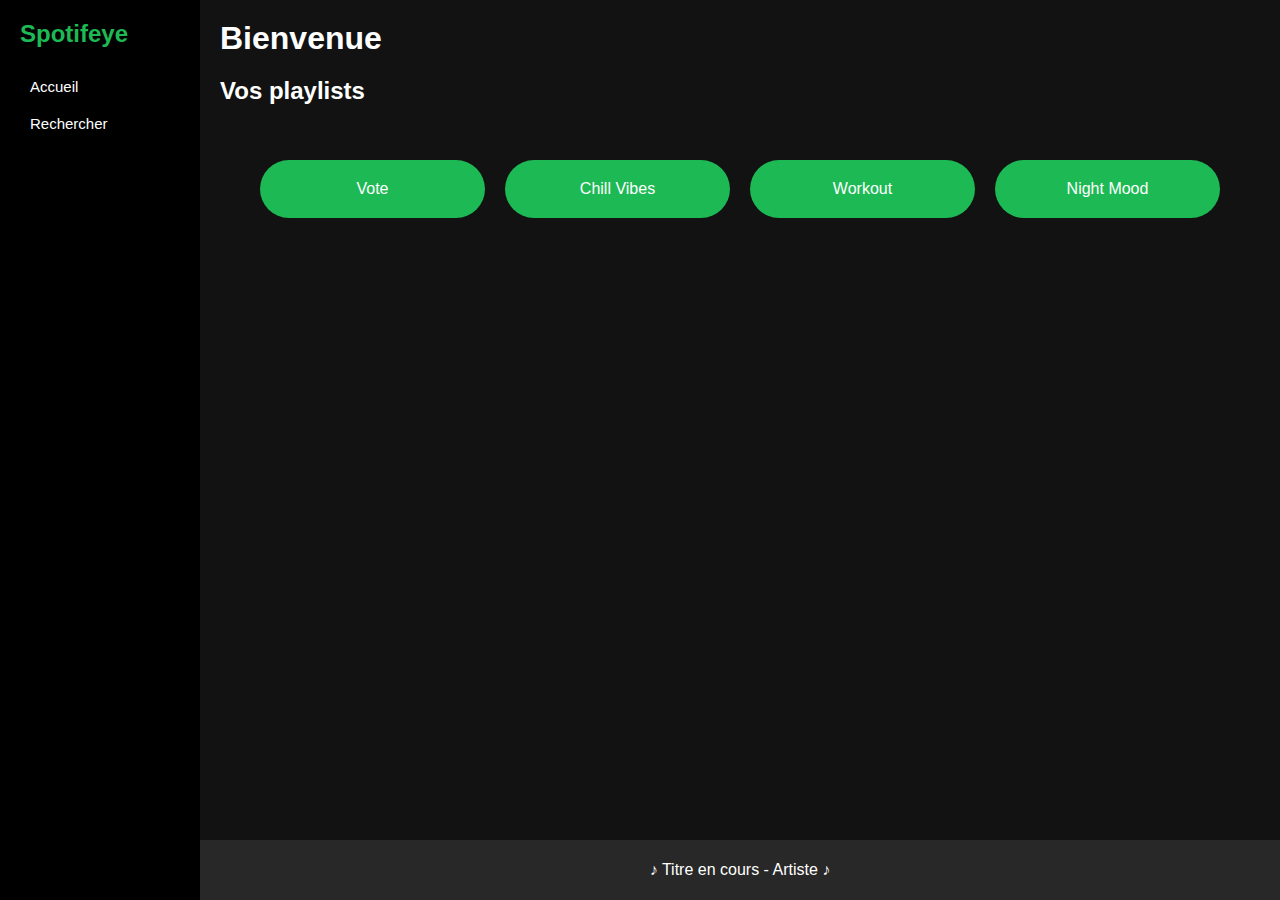
<file: index.html>
<!DOCTYPE html>
<html lang="fr">

<head>
  <meta charset="UTF-8">
  <meta name="viewport" content="width=device-width, initial-scale=1.0">
  <meta charset="utf-8">
  <title>Spotifeye</title>
  <link rel="stylesheet" href="style.css">
</head>

<body>
  <div class="sidebar">
    <h2>Spotifeye</h2>
    <ul>
      <button onclick="window.location.href='index.html'">Accueil</button>
      <button onclick="window.location.href='recherche.html'">Rechercher</button>
    </ul>
  </div>

  <div class="main">
    <header>
      <h1>Bienvenue</h1>
    </header>
    <section class="playlist">
      <h2>Vos playlists</h2>
      <div class="cards">
        <div class="cards">
          <a class="card" href="vote.html">Vote</a>
          <a class="card" href="chill_vibes.html">Chill Vibes</a>
          <a class="card" href="workout.html">Workout</a>
          <a class="card" href="night_mood.html">Night Mood</a>
        </div>

    </section>
  </div>

  <footer>
    <div class="player">
      <p>♪ Titre en cours - Artiste ♪</p>
    </div>
  </footer>
  <script src="script.js"></script>
</body>

</html>
</file>
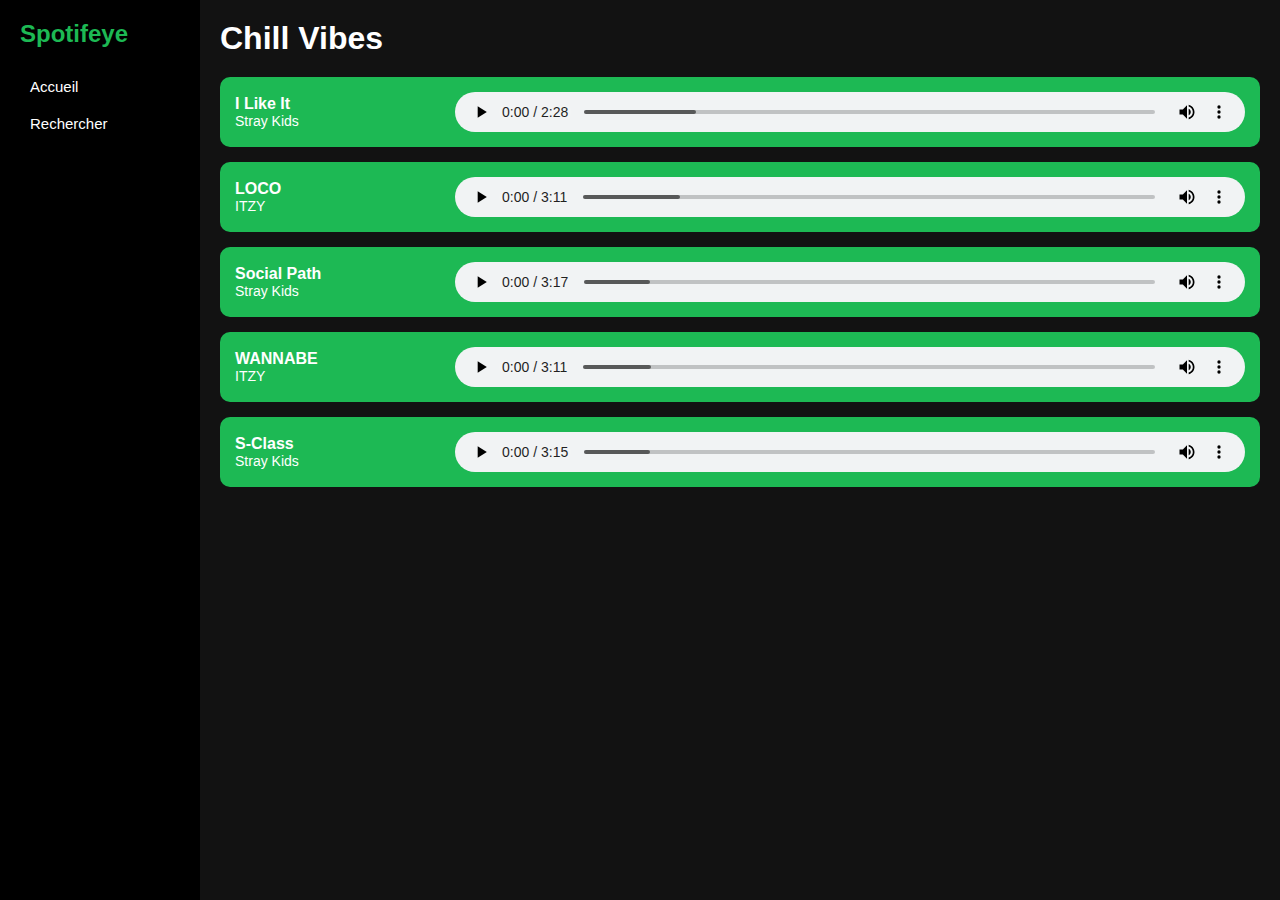
<file: chill_vibes.html>
<!DOCTYPE html>
<html lang="fr">
<head>
  <meta charset="UTF-8">
  <title>Spotifeye</title>
  <link rel="stylesheet" href="style.css">
</head>
<body>
  <div class="sidebar">
    <h2>Spotifeye</h2>
    <ul class="menu">
      <button onclick="window.location.href='index.html'">Accueil</button>
      <button onclick="window.location.href='recherche.html'">Rechercher</button>
    </ul>
  </div>

  <div class="main">
    <header>
      <h1>Chill Vibes</h1>
    </header>

    <div class="track-list">
      <div class="track-item">
        <div class="track-info">
          <div class="title">I Like It</div>
          <div class="artist">Stray Kids</div>
        </div>
        <audio controls src="I Like It.mp3"></audio>
      </div>

      <div class="track-item">
        <div class="track-info">
          <div class="title">LOCO</div>
          <div class="artist">ITZY</div>
        </div>
        <audio controls src="LOCO.mp3"></audio>
      </div>

      <div class="track-item">
        <div class="track-info">
          <div class="title">Social Path</div>
          <div class="artist">Stray Kids</div>
        </div>
        <audio controls src="Social Path (Feat. LiSA) (Korean Ver.).mp3"></audio>
      </div>

      <div class="track-item">
        <div class="track-info">
          <div class="title">WANNABE</div>
          <div class="artist">ITZY</div>
        </div>
        <audio controls src="WANNABE.mp3"></audio>
      </div>

      <div class="track-item">
        <div class="track-info">
          <div class="title">S-Class</div>
          <div class="artist">Stray Kids </div>
        </div>
        <audio controls src="S-Class.mp3"></audio>
      </div>
    </div>
  </div>
</body>
</html>
</file>
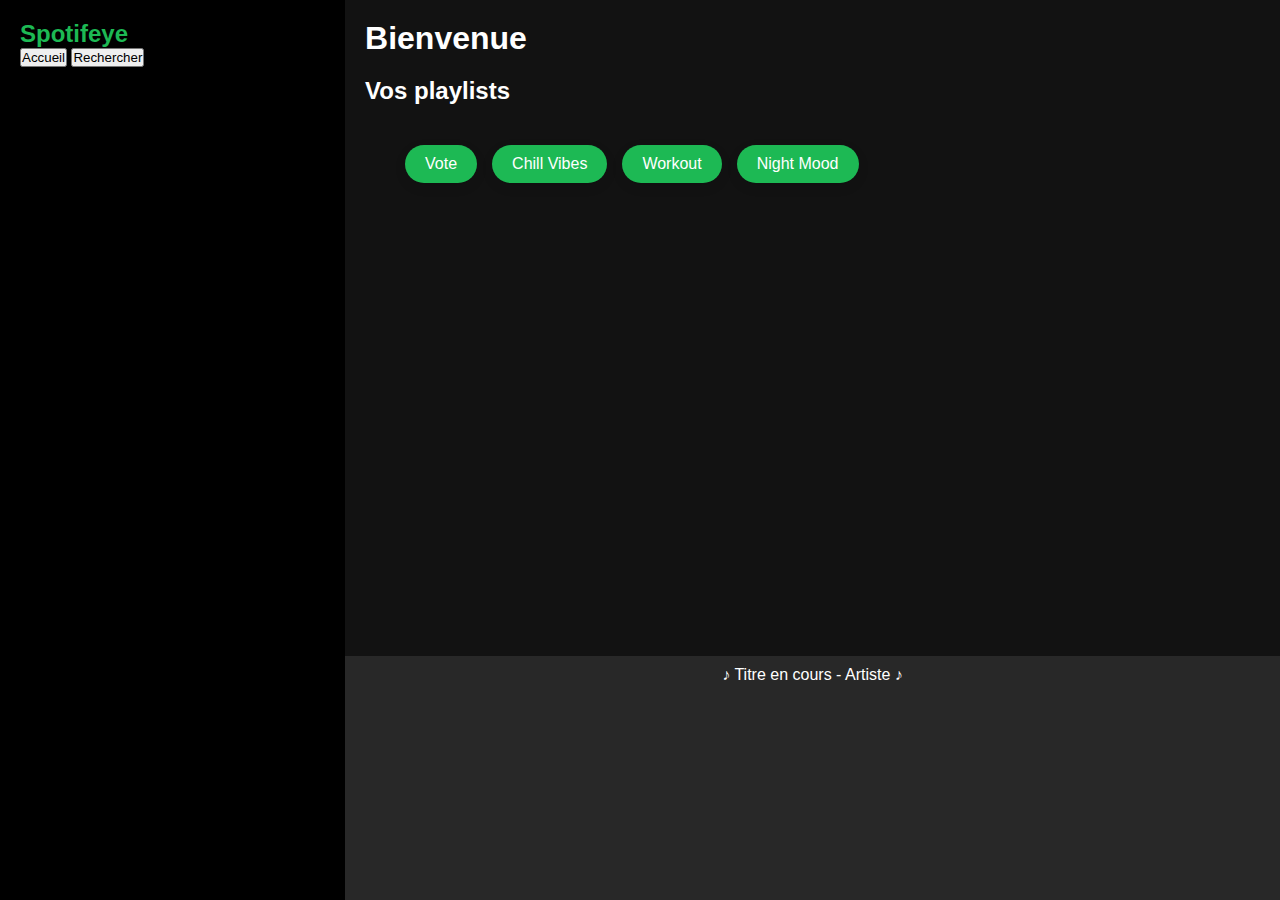
<file: projet_musique_nsi.html>
<!DOCTYPE html>
<html lang="fr">

<head>
  <meta charset="UTF-8">
  <meta name="viewport" content="width=device-width, initial-scale=1.0">
  <meta charset="utf-8">
  <title>Spotifeye</title>
  <link rel="stylesheet" href="Playlist_style.css">
</head>

<body>
  <div class="sidebar">
    <h2>Spotifeye</h2>
    <ul>
      <button onclick="window.location.href='projet_musique_nsi.html'">Accueil</button>
      <button onclick="window.location.href='recherche.html'">Rechercher</button>
    </ul>
  </div>

  <div class="main">
    <header>
      <h1>Bienvenue</h1>
    </header>
    <section class="playlist">
      <h2>Vos playlists</h2>
      <div class="cards">
        <div class="cards">
          <a class="card" href="vote.html">Vote</a>
          <a class="card" href="chill_vibes.html">Chill Vibes</a>
          <a class="card" href="workout.html">Workout</a>
          <a class="card" href="vote.html">Night Mood</a>
        </div>

    </section>
  </div>

  <footer>
    <div class="player">
      <p>♪ Titre en cours - Artiste ♪</p>
    </div>
  </footer>
  <script src="script.js"></script>
</body>

</html>
</file>
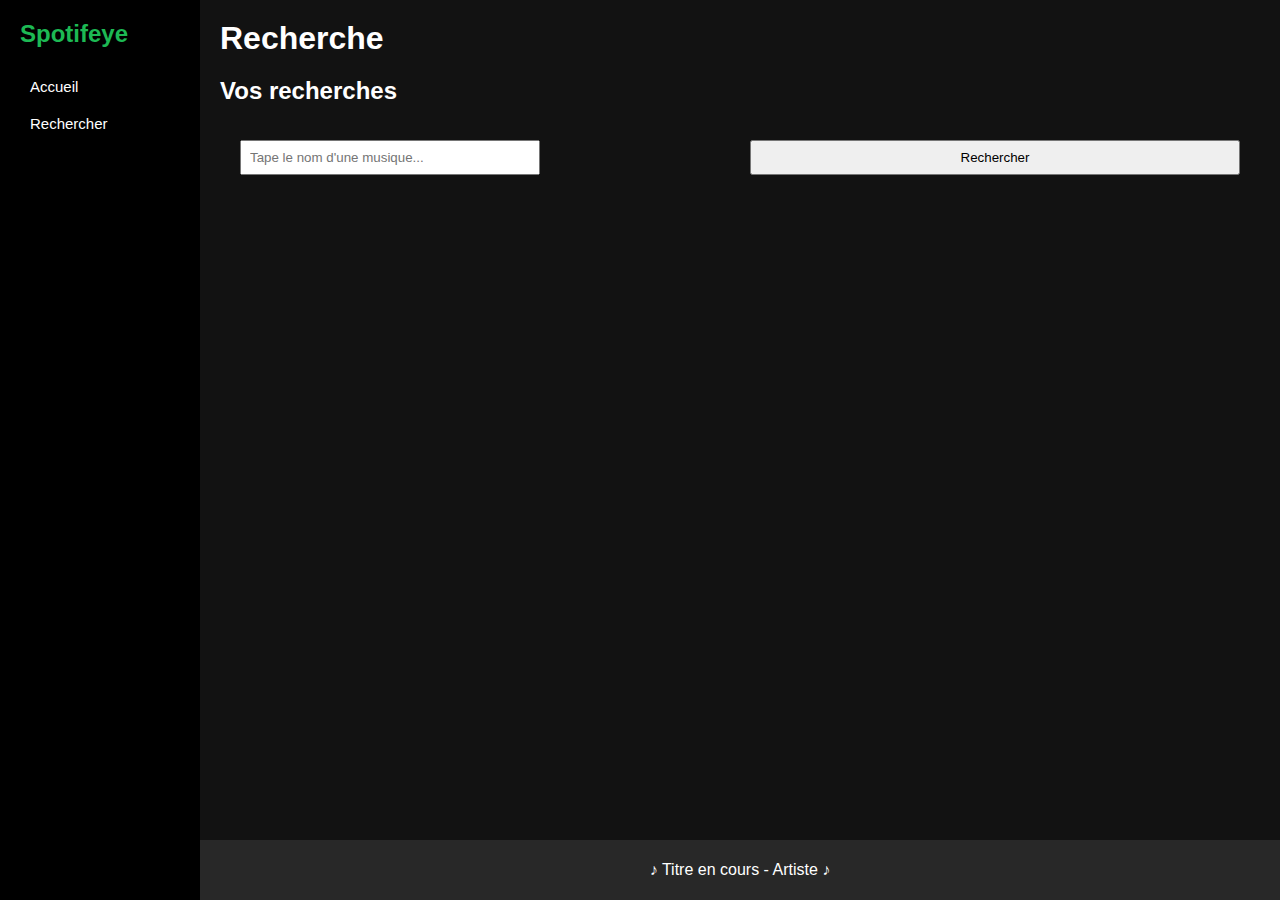
<file: recherche.html>
<!DOCTYPE html>
<html lang="fr">
<head>
  <meta charset="UTF-8">
  <meta name="viewport" content="width=device-width, initial-scale=1.0"><meta charset="utf-8">
  <title>Spotifeye</title>
  <link rel="stylesheet" href="style.css">
</head>
<body>
  <div class="sidebar">
    <h2>Spotifeye</h2>
    <ul>
      <button onclick="window.location.href='index.html'">Accueil</button>
      <button onclick="window.location.href='recherche.html'">Rechercher</button>
    </ul>
  </div>

  <div class="main">
    <header>
      <h1>Recherche</h1>
    </header>
    <section class="playlist">
      <h2>Vos recherches</h2>
      <div class="cards">
			<input id="query" type="text" placeholder="Tape le nom d'une musique..." style="width:300px; padding:8px;">
<button onclick="searchYouTube()">Rechercher</button>
      </div>
    </section>
  </div>

  <footer>
    <div class="player">
      <p>♪ Titre en cours - Artiste ♪</p>
    </div>
  </footer>
</body>
</html>
</file>
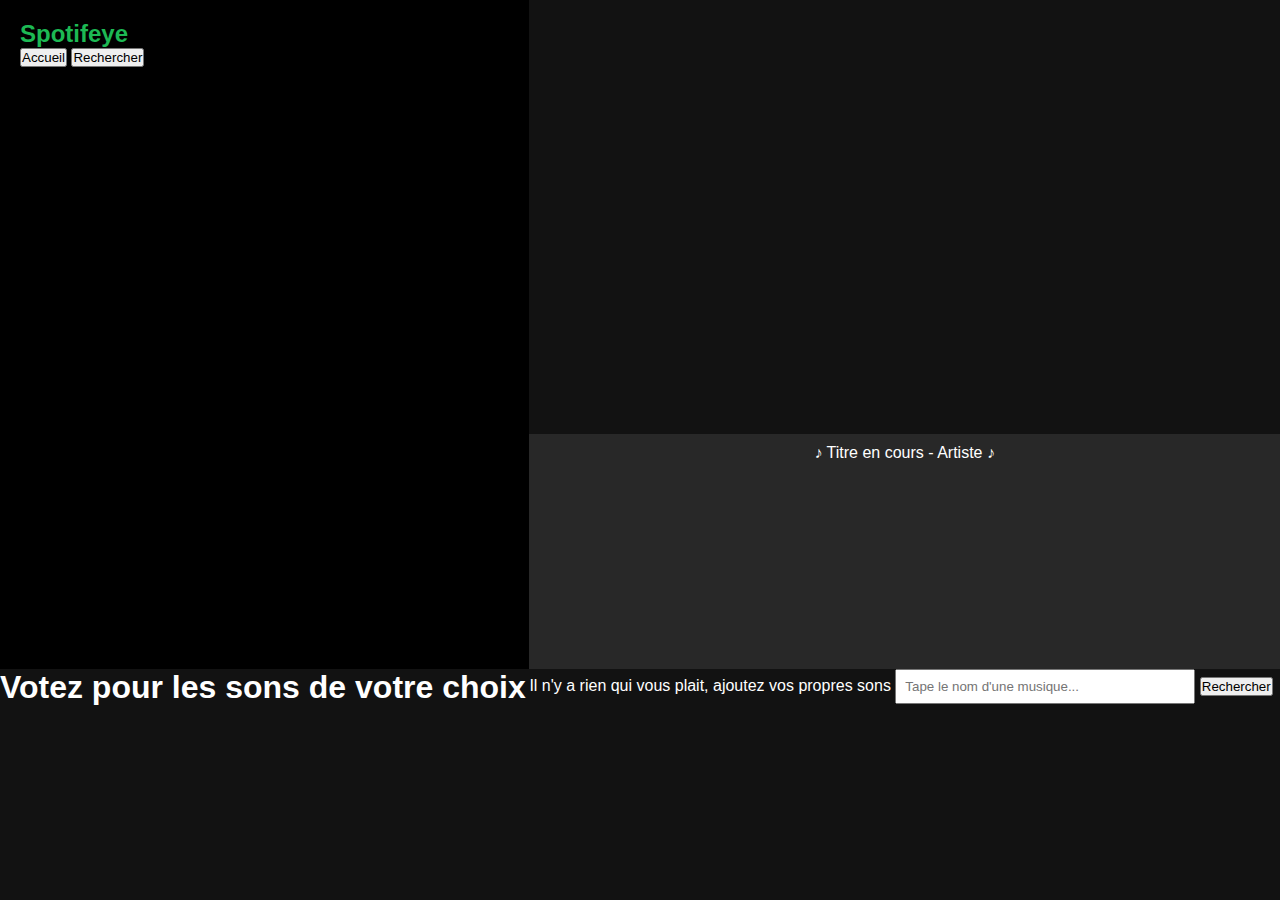
<file: vote.html>
<!DOCTYPE html>
<html lang="fr">
<head>
  <meta charset="UTF-8">
  <meta name="viewport" content="width=device-width, initial-scale=1.0"><meta charset="utf-8">
  <title>Spotifeye</title>
  <link rel="stylesheet" href="Playlist_style.css">
</head>
<body>
  <div class="sidebar">
    <h2>Spotifeye</h2>
    <ul>
       <button onclick="window.location.href='projet_musique_nsi.html'">Accueil</button>
      <button onclick="window.location.href='Recherche.html'">Rechercher</button>
    </ul>
  </div>

  <div class="main">
    <section class="playlist">
      
    </section>
  </div>
	<h1>Votez pour les sons de votre choix </h1>

	<p> Il n'y a rien qui vous plait, ajoutez vos propres sons 
		<input id="query" type="text" placeholder="Tape le nom d'une musique..." style="width:300px; padding:8px;">
<button onclick="searchYouTube()">Rechercher</button>


  <footer>
    <div class="player">
      <p>♪ Titre en cours - Artiste ♪</p>
    </div>
  </footer>
</body>
</html>
</file>
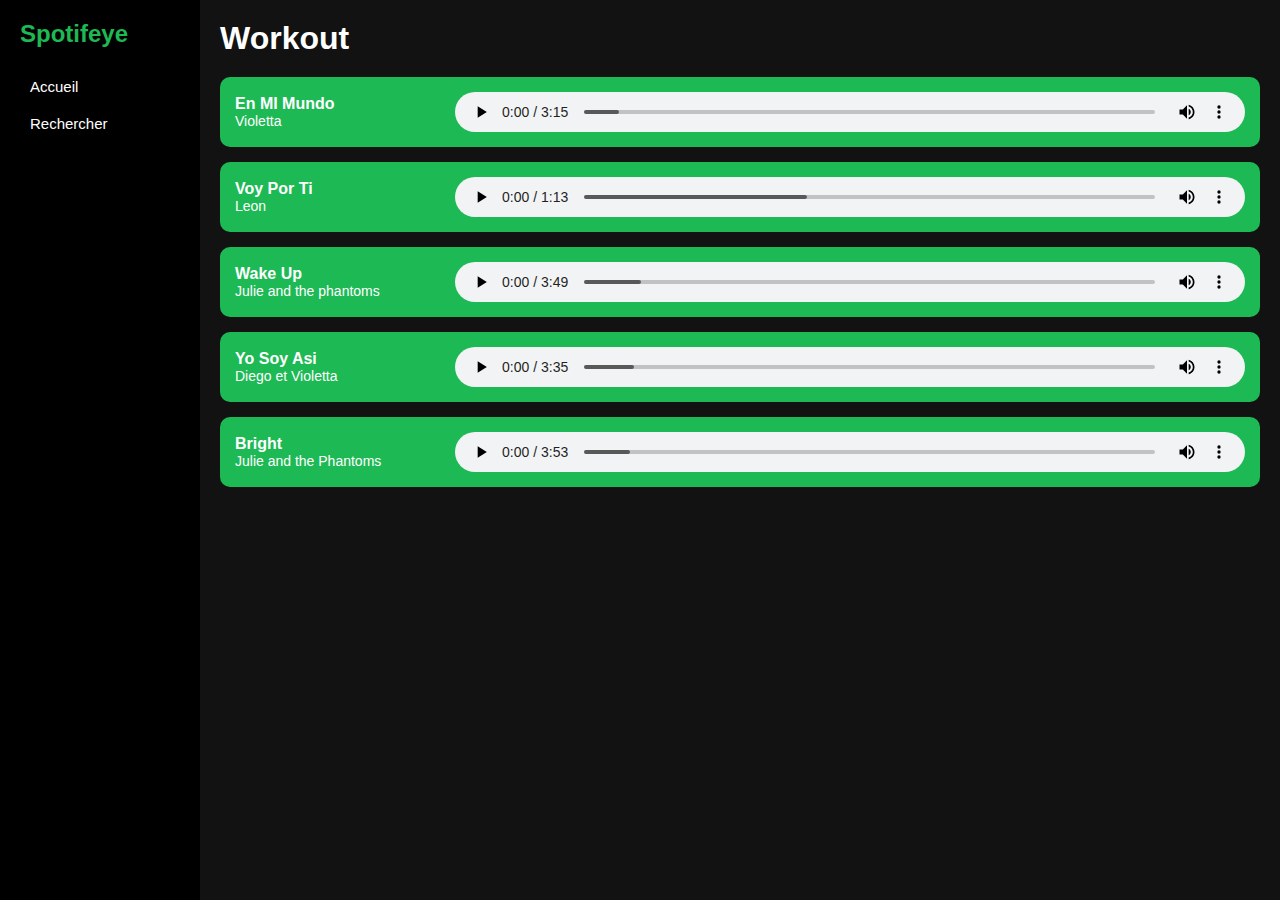
<file: workout.html>
<!DOCTYPE html>
<html lang="fr">
<head>
  <meta charset="UTF-8">
  <title>Spotifeye</title>
  <link rel="stylesheet" href="style.css">
</head>
<body>
  <div class="sidebar">
    <h2>Spotifeye</h2>
    <ul class="menu">
      <button onclick="window.location.href='index.html'">Accueil</button>
      <button onclick="window.location.href='recherche.html'">Rechercher</button>
    </ul>
  </div>

  <div class="main">
    <header>
      <h1>Workout</h1>
    </header>

    <div class="track-list">
      <div class="track-item">
        <div class="track-info">
          <div class="title">En MI Mundo</div>
          <div class="artist">Violetta</div>
        </div>
        <audio controls src="Violetta - en mi mundo.mp3"></audio>
      </div>

      <div class="track-item">
        <div class="track-info">
          <div class="title">Voy Por Ti</div>
          <div class="artist">Leon</div>
        </div>
        <audio controls src="Voy Por Ti.mp3"></audio>
      </div>

      <div class="track-item">
        <div class="track-info">
          <div class="title">Wake Up</div>
          <div class="artist">Julie and the phantoms</div>
        </div>
        <audio controls src="Wake Up - Julie and the phantoms.mp3"></audio>
      </div>

      <div class="track-item">
        <div class="track-info">
          <div class="title">Yo Soy Asi</div>
          <div class="artist">Diego et Violetta</div>
        </div>
        <audio controls src="Yo Soy Asi.mp3"></audio>
      </div>

      <div class="track-item">
        <div class="track-info">
          <div class="title">Bright</div>
          <div class="artist">Julie and the Phantoms</div>
        </div>
        <audio controls src="Bright - Julie and the Phantoms.mp3"></audio>
      </div>
    </div>
  </div>
</body>
</html>
</file>
<file: style.css>
* {
  padding: 0;
  margin: 0;
  box-sizing: border-box;
}

body {
  height: 100svh;
  display: grid;
  grid-template-areas:
    "side main main"
    "side main main"
    "side footer footer";
  grid-template-columns: 200px 1fr;
  grid-template-rows: 1fr 1fr 60px;
  font-family: Arial, sans-serif;
  color: white;
  background-color: #121212;
}


.sidebar {
  grid-area: side;
  background-color: #000;
  padding: 20px;
}

.sidebar h2 {
  color: #1DB954;
  margin-bottom: 20px;
}

.sidebar ul {
  list-style: none;
  padding: 0;
}

.sidebar li {
  margin: 15px 0;
  cursor: pointer;
}

.sidebar button {
  width: 100%;
  background: transparent;
  color: white;
  border: none;
  padding: 10px;
  text-align: left;
  font-family: Arial, sans-serif;
  font-size: 15px;
  cursor: pointer;
  border-radius: 8px;
}

.sidebar button:hover {
  background-color: #1DB954;
  color: white;
}


.main {
  grid-area: main;
  padding: 20px;
  overflow-y: auto;
  padding-bottom: 80px;
}

header h1 {
  margin-bottom: 20px;
}

.playlist h2 {
  margin-bottom: 15px;
}


.search-bar {
  display: flex;
  gap: 10px;
  margin-bottom: 20px;
}

.search-bar input {
  padding: 10px;
  width: 300px;
  border-radius: 8px;
  border: none;
  background-color: #282828;
  color: white;
  font-size: 15px;
}

.search-bar button {
  padding: 10px 20px;
  background-color: #1DB954;
  color: white;
  border: none;
  border-radius: 8px;
  cursor: pointer;
  font-size: 15px;
}

.search-bar button:hover {
  background-color: #167c3a;
}


.cards {
  display: grid;
  grid-template-columns: repeat(auto-fit, minmax(150px, 1fr));
  gap: 20px;
  padding: 20px;
}

.card {
  text-decoration: none;
  padding: 20px;
  text-align: center;
  background-color: #1DB954;
  color: white;
  border: none;
  border-radius: 50px;
  transition: 0.3s;
  font-size: 16px;
}

.card:hover {
  background-color: #167c3a;
  transform: scale(1.05);
}
.track-list {
  display: flex;
  flex-direction: column;
  gap: 15px;
  margin-top: 20px;
}

.track-item {
  display: flex;
  align-items: center;
  gap: 20px;
  background: #1DB954;
  padding: 15px;
  border-radius: 10px;
}

.track-info {
  min-width: 200px;
}

.track-info .title {
  font-weight: bold;
  font-size: 16px;
}

.track-info .artist {
  color: #ffffff;
  font-size: 14px;
}

audio {
  flex: 1;
  height: 40px;
  width: 100%;
}

/* carte musique affichage liste verticale */

#resultats {
  display: flex;
  flex-direction: column;
  gap: 10px;
  padding: 0;
}

.carte-musique {
  display: flex;
  align-items: center;
  gap: 15px;
  background-color: #282828;
  border-radius: 10px;
  padding: 12px 16px;
  width: 100%;
}

.carte-musique img {
  width: 55px;
  height: 55px;
  border-radius: 6px;
  flex-shrink: 0;
}

.info-musique {
  flex: 1;
  display: flex;
  flex-direction: column;
  gap: 4px;
  min-width: 0;
}

.info-musique strong {
  font-size: 15px;
  white-space: nowrap;
  overflow: hidden;
  text-overflow: ellipsis;
}

.info-musique span {
  font-size: 13px;
  color: #aaaaaa;
}

.vote-section {
  display: flex;
  align-items: center;
  gap: 10px;
  flex-shrink: 0;
}

.vote-section span {
  font-size: 13px;
  color: #aaaaaa;
  min-width: 50px;
  text-align: center;
}

.btn-play {
  background-color: #282828;
  color: white;
  border: 1px solid #1DB954;
  border-radius: 20px;
  padding: 8px 16px;
  cursor: pointer;
  font-size: 14px;
  transition: 0.3s;
  white-space: nowrap;
}

.btn-play:hover {
  background-color: #1DB954;
}

.btn-vote {
  background-color: #1DB954;
  color: white;
  border: none;
  border-radius: 20px;
  padding: 8px 16px;
  cursor: pointer;
  font-size: 14px;
  transition: 0.3s;
  white-space: nowrap;
}

.btn-vote:hover {
  background-color: #167c3a;
}

footer {
  grid-area: footer;
  position: fixed;
  bottom: 0;
  left: 200px;
  right: 0;
  background-color: #282828;
  padding: 10px;
  text-align: center;
  height: 60px;
  display: flex;
  align-items: center;
  justify-content: center;
}
</file>
<file: Playlist_style.css>
/* body {
  margin: 0;
  font-family: Arial, sans-serif;
  display: flex;
  height: 100vh;
  color: white;
  background-color: #121212;
}

.sidebar {
  width: 200px;
  background-color: #000;
  padding: 20px;
}*/
* {
  padding: 0;
  margin: 0;
  box-sizing: border-box;
}

body {
  height: 100svh;
  display: grid;
  grid-template-areas:
    "side main main"
    "side main main"
    "side footer footer";
  font-family: Arial, sans-serif;
  color: white;
  background-color: #121212;
}

.sidebar {
  grid-area: side;
  background-color: #000;
  padding: 20px;
}

.sidebar h2 {
  color: #1DB954;
}

.sidebar ul {
  list-style: none;
  padding: 0;
}

.sidebar li {
  margin: 15px 0;
  cursor: pointer;
}

.main {
  grid-area: main;
  padding: 20px;
}

header h1 {
  margin-bottom: 20px;
}

.playlist .cards {
  display: flex;
  gap: 15px;
}

.card {
  text-decoration: none;
  padding: 20px;
  text-align: center;
  box-shadow: 0 4px 12px rgba(0, 0, 0, 0.1);
  background-color: #1DB954;
  color: white;
  border: none;
  padding: 10px 20px;
  border-radius: 50px;
  transition: 0.3s;
  font-size: 16px;
}
footer {
  grid-area: footer;
  background-color: #282828;
  padding: 10px;
  text-align: center;
}

/*
footer {
  position: fixed;
  bottom: 0;
  left: 200px;
  right: 0;
  background-color: #282828;
  padding: 10px;
  text-align: center;
}
*/
.cards {
  display: grid;
  grid-template-columns: repeat(auto-fit, minmax(150px, 1fr));
  gap: 20px;
  padding: 20px;
}

.card:hover {
  background-color: #167c3a;
  transform: scale(1.05);
}

#audioPlayer {
  width: 100% !important;
  min-width: 800px !important;
  margin-top: 20px;
}
</file>
